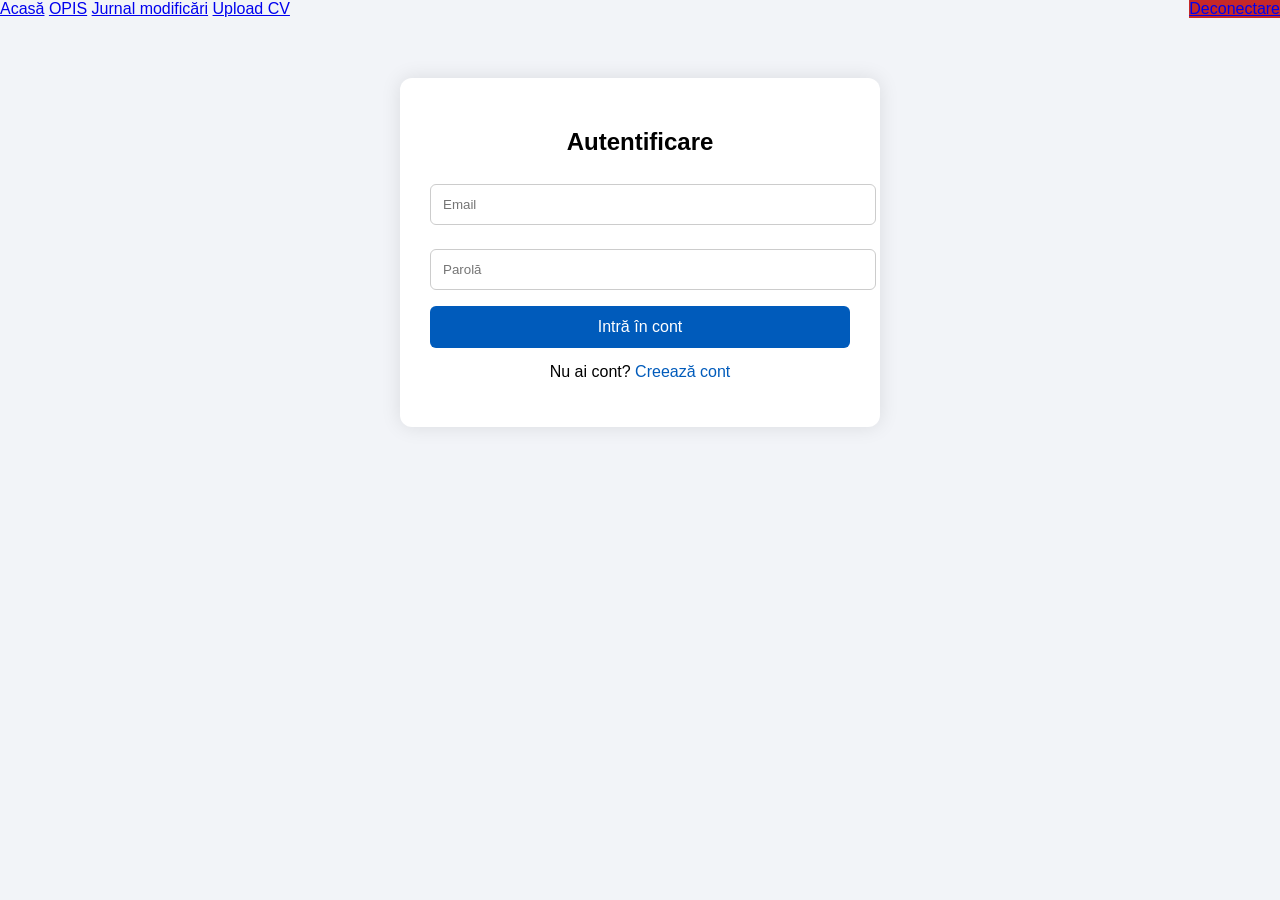
<file: docs/index.html>
<!DOCTYPE html>
<html lang="ro">
<head>
<meta charset="UTF-8">
<title>Portofoliu Profesional – Autentificare</title>
<meta name="viewport" content="width=device-width, initial-scale=1">
<style>
body {
    font-family: Arial, sans-serif;
    background: #f2f4f8;
    margin: 0;
    padding: 0;
}
.container {
    width: 100%;
    max-width: 420px;
    margin: 60px auto;
    background: white;
    padding: 30px;
    border-radius: 12px;
    box-shadow: 0 0 20px rgba(0,0,0,0.1);
}
h2 {
    text-align: center;
    margin-bottom: 20px;
}
input[type="text"], input[type="email"], input[type="password"] {
    width: 100%;
    padding: 12px;
    margin: 8px 0 16px 0;
    border: 1px solid #ccc;
    border-radius: 6px;
}
button {
    width: 100%;
    padding: 12px;
    background: #005bbb;
    color: white;
    border: none;
    border-radius: 6px;
    font-size: 16px;
    cursor: pointer;
}
button:hover {
    background: #004999;
}
.checkbox-area {
    margin: 10px 0;
}
.error {
    color: red;
    font-size: 14px;
    display: none;
}
.link {
    color: #005bbb;
    cursor: pointer;
}
</style>
</head>
    
<body>

    <div class="top-menu">
    <a href="profesor.html">Acasă</a>
    <a href="opis-demo.html">OPIS</a>
    <a href="jurnal-demo.html">Jurnal modificări</a>
    <a href="upload-demo.html">Upload CV</a>
    <a href="index.html" style="float:right; background:#c62828;">Deconectare</a>
</div>

<div class="container" id="loginBox">
    <h2>Autentificare</h2>
    <input type="email" id="loginEmail" placeholder="Email">
    <input type="password" id="loginPass" placeholder="Parolă">
    <button onclick="login()">Intră în cont</button>
    <p style="text-align:center; margin-top:15px;">
        Nu ai cont? <span class="link" onclick="showRegister()">Creează cont</span>
    </p>
</div>

<div class="container" id="registerBox" style="display:none;">
    <h2>Creează cont</h2>

    <input type="text" id="regName" placeholder="Nume complet">
    <input type="email" id="regEmail" placeholder="Email">
    <input type="password" id="regPass" placeholder="Parolă">
    <input type="password" id="regPass2" placeholder="Confirmă parola">

    <div class="checkbox-area">
        <input type="checkbox" id="cond1"> Am citit și sunt de acord cu <span class="link" onclick="showTerms()">Condițiile platformei</span><br>
        <input type="checkbox" id="cond2"> Sunt de acord cu prelucrarea datelor conform GDPR
    </div>

    <p class="error" id="regError">Completează toate câmpurile și bifează acordurile.</p>

    <button onclick="register()">Creează cont</button>

    <p style="text-align:center; margin-top:15px;">
        Ai deja cont? <span class="link" onclick="showLogin()">Autentificare</span>
    </p>
</div>

<script>
function showRegister() {
    document.getElementById("loginBox").style.display = "none";
    document.getElementById("registerBox").style.display = "block";
}

function showLogin() {
    document.getElementById("registerBox").style.display = "none";
    document.getElementById("loginBox").style.display = "block";
}

function showTerms() {
    window.open("conditii-platforma.html", "_blank");
}

function register() {
    let name = document.getElementById("regName").value;
    let email = document.getElementById("regEmail").value;
    let pass = document.getElementById("regPass").value;
    let pass2 = document.getElementById("regPass2").value;
    let c1 = document.getElementById("cond1").checked;
    let c2 = document.getElementById("cond2").checked;

    if (!name || !email || !pass || !pass2 || !c1 || !c2) {
        document.getElementById("regError").style.display = "block";
        return;
    }

    if (pass !== pass2) {
        document.getElementById("regError").innerText = "Parolele nu coincid.";
        document.getElementById("regError").style.display = "block";
        return;
    }

    let regex = /^(?=.*[a-z])(?=.*[A-Z])(?=.*\d)(?=.*[\W_]).{8,}$/;
    if (!regex.test(pass)) {
        document.getElementById("regError").innerText = "Parola nu respectă cerințele.";
        document.getElementById("regError").style.display = "block";
        return;
    }

    alert("Cont creat cu succes! (Simulare interfață)");
}

function login() {
    window.location.href = "profesor.html";
}
</script>

</body>
</html>
</file>
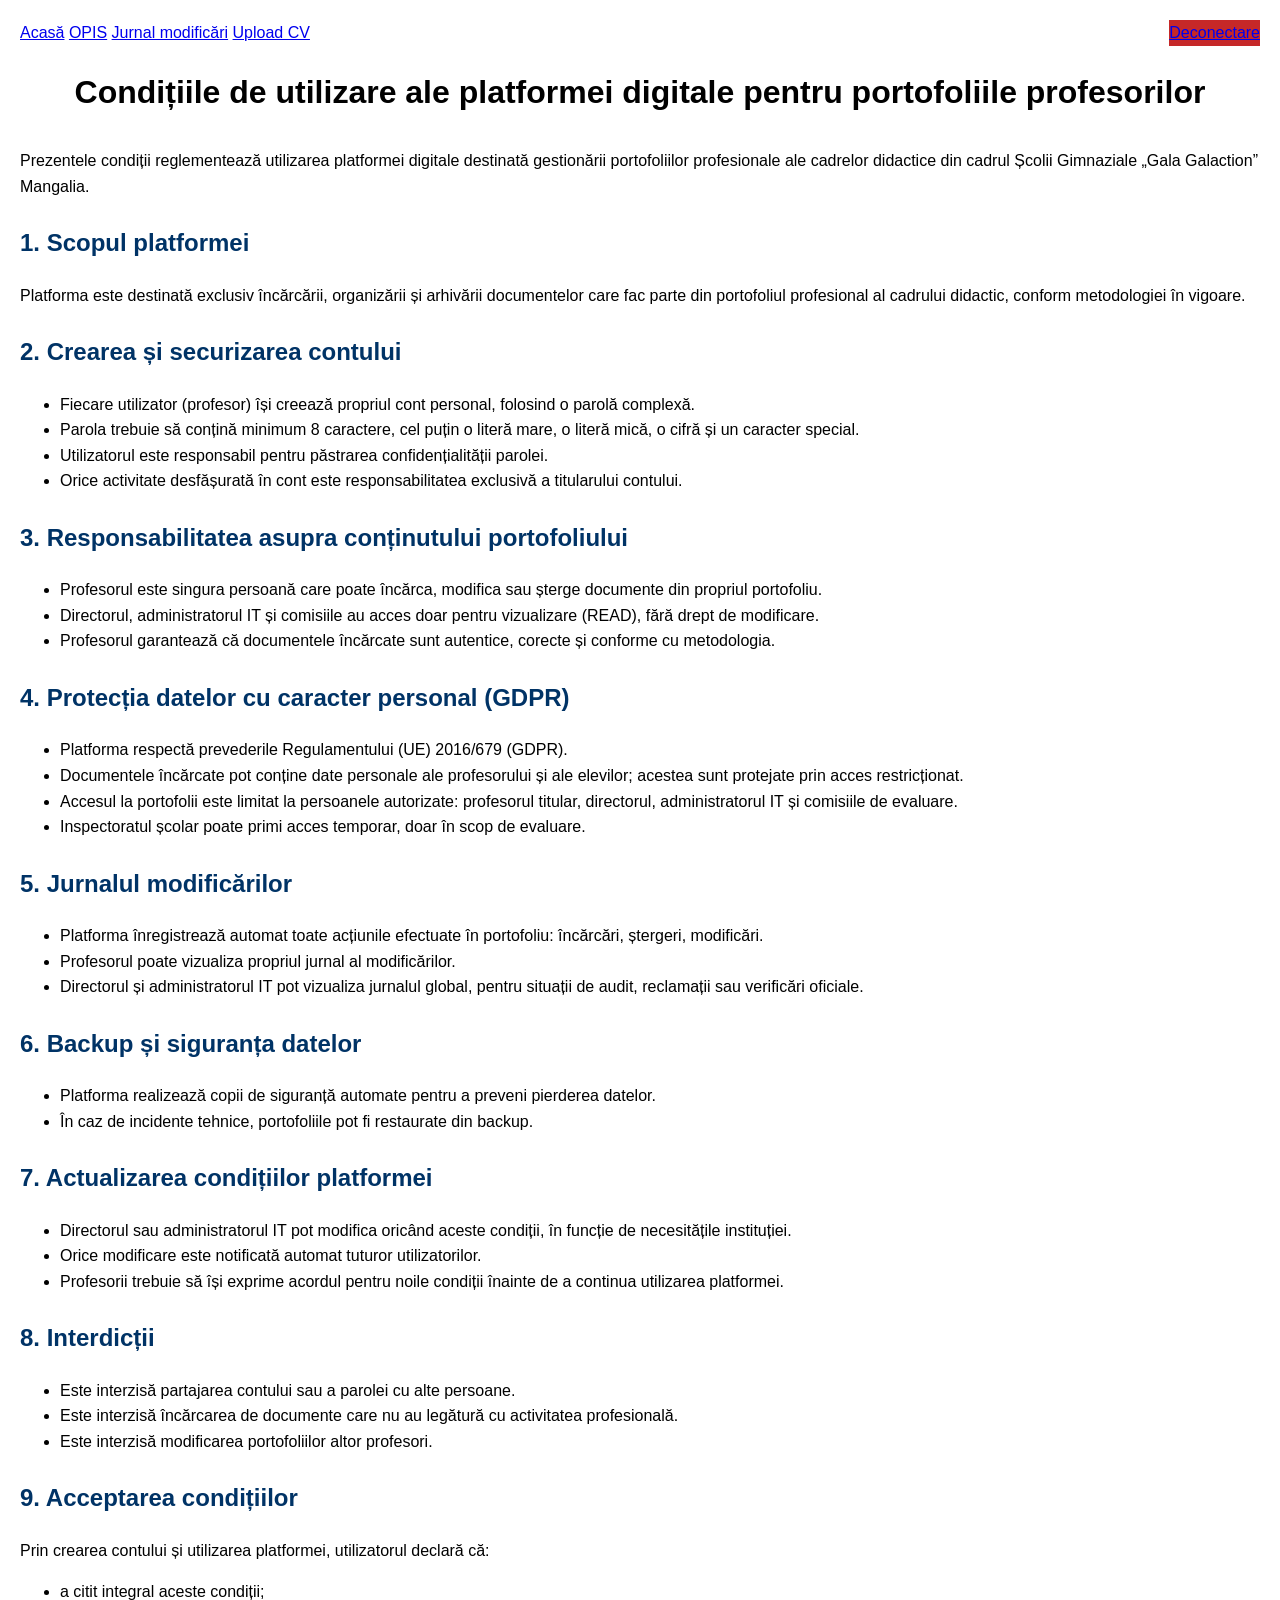
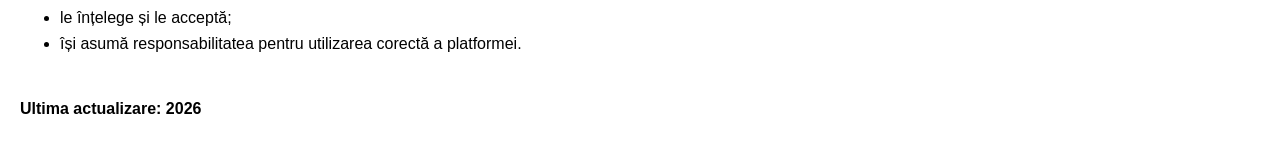
<file: docs/conditii-platforma.html>
<!DOCTYPE html>
<html lang="ro">
<head>
<meta charset="UTF-8">
<title>Condițiile de utilizare ale platformei</title>
<meta name="viewport" content="width=device-width, initial-scale=1">
<style>
body {
    font-family: Arial, sans-serif;
    margin: 20px;
    line-height: 1.6;
}
h1 {
    text-align: center;
    margin-bottom: 30px;
}
h2 {
    margin-top: 25px;
    color: #003366;
}
</style>
</head>

    
<body>

    <div class="top-menu">
    <a href="profesor.html">Acasă</a>
    <a href="opis-demo.html">OPIS</a>
    <a href="jurnal-demo.html">Jurnal modificări</a>
    <a href="upload-demo.html">Upload CV</a>
    <a href="index.html" style="float:right; background:#c62828;">Deconectare</a>
</div>


<h1>Condițiile de utilizare ale platformei digitale pentru portofoliile profesorilor</h1>

<p>Prezentele condiții reglementează utilizarea platformei digitale destinată gestionării portofoliilor profesionale ale cadrelor didactice din cadrul Școlii Gimnaziale „Gala Galaction” Mangalia.</p>

<h2>1. Scopul platformei</h2>
<p>Platforma este destinată exclusiv încărcării, organizării și arhivării documentelor care fac parte din portofoliul profesional al cadrului didactic, conform metodologiei în vigoare.</p>

<h2>2. Crearea și securizarea contului</h2>
<ul>
    <li>Fiecare utilizator (profesor) își creează propriul cont personal, folosind o parolă complexă.</li>
    <li>Parola trebuie să conțină minimum 8 caractere, cel puțin o literă mare, o literă mică, o cifră și un caracter special.</li>
    <li>Utilizatorul este responsabil pentru păstrarea confidențialității parolei.</li>
    <li>Orice activitate desfășurată în cont este responsabilitatea exclusivă a titularului contului.</li>
</ul>

<h2>3. Responsabilitatea asupra conținutului portofoliului</h2>
<ul>
    <li>Profesorul este singura persoană care poate încărca, modifica sau șterge documente din propriul portofoliu.</li>
    <li>Directorul, administratorul IT și comisiile au acces doar pentru vizualizare (READ), fără drept de modificare.</li>
    <li>Profesorul garantează că documentele încărcate sunt autentice, corecte și conforme cu metodologia.</li>
</ul>

<h2>4. Protecția datelor cu caracter personal (GDPR)</h2>
<ul>
    <li>Platforma respectă prevederile Regulamentului (UE) 2016/679 (GDPR).</li>
    <li>Documentele încărcate pot conține date personale ale profesorului și ale elevilor; acestea sunt protejate prin acces restricționat.</li>
    <li>Accesul la portofolii este limitat la persoanele autorizate: profesorul titular, directorul, administratorul IT și comisiile de evaluare.</li>
    <li>Inspectoratul școlar poate primi acces temporar, doar în scop de evaluare.</li>
</ul>

<h2>5. Jurnalul modificărilor</h2>
<ul>
    <li>Platforma înregistrează automat toate acțiunile efectuate în portofoliu: încărcări, ștergeri, modificări.</li>
    <li>Profesorul poate vizualiza propriul jurnal al modificărilor.</li>
    <li>Directorul și administratorul IT pot vizualiza jurnalul global, pentru situații de audit, reclamații sau verificări oficiale.</li>
</ul>

<h2>6. Backup și siguranța datelor</h2>
<ul>
    <li>Platforma realizează copii de siguranță automate pentru a preveni pierderea datelor.</li>
    <li>În caz de incidente tehnice, portofoliile pot fi restaurate din backup.</li>
</ul>

<h2>7. Actualizarea condițiilor platformei</h2>
<ul>
    <li>Directorul sau administratorul IT pot modifica oricând aceste condiții, în funcție de necesitățile instituției.</li>
    <li>Orice modificare este notificată automat tuturor utilizatorilor.</li>
    <li>Profesorii trebuie să își exprime acordul pentru noile condiții înainte de a continua utilizarea platformei.</li>
</ul>

<h2>8. Interdicții</h2>
<ul>
    <li>Este interzisă partajarea contului sau a parolei cu alte persoane.</li>
    <li>Este interzisă încărcarea de documente care nu au legătură cu activitatea profesională.</li>
    <li>Este interzisă modificarea portofoliilor altor profesori.</li>
</ul>

<h2>9. Acceptarea condițiilor</h2>
<p>Prin crearea contului și utilizarea platformei, utilizatorul declară că:</p>
<ul>
    <li>a citit integral aceste condiții;</li>
    <li>le înțelege și le acceptă;</li>
    <li>își asumă responsabilitatea pentru utilizarea corectă a platformei.</li>
</ul>

<p style="margin-top:40px; font-weight:bold;">Ultima actualizare: 2026</p>

</body>
</html>
</file>
